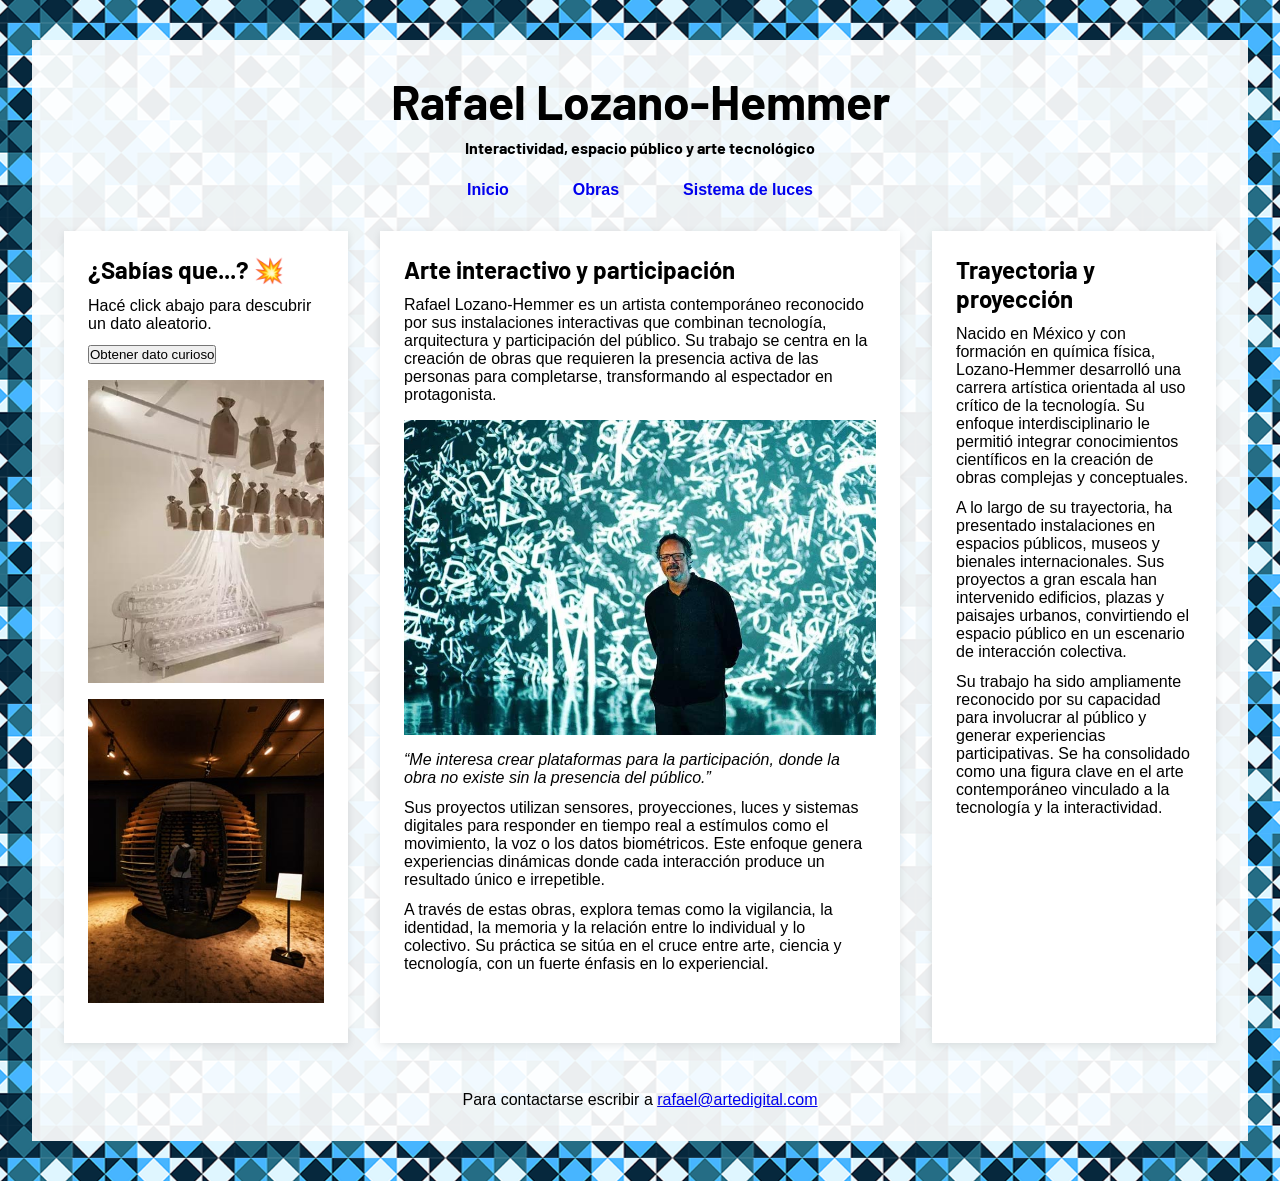
<file: index.html>
<!DOCTYPE html>
<html lang="es">
<head>
	<meta charset="utf-8">
	<meta name="viewport" content="width=device-width, initial-scale=1">
	<title>Rafael Lozano-Hemmer</title>
    <link rel="preconnect" href="https://fonts.googleapis.com">
    <link rel="preconnect" href="https://fonts.gstatic.com" crossorigin>
    <link href="https://fonts.googleapis.com/css2?family=Amatic+SC:wght@400;700&family=Anton&family=Barlow:ital,wght@0,100;0,200;0,300;0,400;0,500;0,600;0,700;0,800;0,900;1,100;1,200;1,300;1,400;1,500;1,600;1,700;1,800;1,900&family=Bebas+Neue&family=Montserrat:ital,wght@0,100..900;1,100..900&display=swap" rel="stylesheet">
    <link rel="stylesheet" href="./css/estilos.css">
</head>
<body>
        <!-- contenedor principal para centrar la página -->
    <div class="contenedor">
        <header>
            <h1>Rafael Lozano-Hemmer</h1>
            <h2>Interactividad, espacio público y arte tecnológico</h2>
            
            <nav>
                <ul>
                    <li><a href="index.html">Inicio</a></li>
                    <li><a href="pagina2.html">Obras</a></li>
                    <li><a href="pagina3.html">Sistema de luces</a></li>
                </ul>
            </nav>
        </header>

<!-- CONTENEDOR PARA LAS 3 COLUMNAS -->
<main class="columnas-contenedor">

    <!-- COLUMNA 1 IZQUIERDA, la cita y los datos curiosos -->
    <aside class="columna">

        <div class="caja-curiosa">
            <h2>¿Sabías que...? &#x1F4A5; </h2>
            <p id="dato-curioso">Hacé click abajo para descubrir un dato aleatorio.</p>
            <button id="btn-dato">Obtener dato curioso</button>
        </div>

        <img src="./img/lozano-hemmer-1.jpg" alt="Obra de Rafael Lozano-Hemmer">
        <img src="./img/lozano-hemmer-2.jpg" alt="Obra de Rafael Lozano-Hemmer">
    
    </aside>

    <!-- COLUMNA 2 CENTRO, texto principal -->
    <article class="columna">
        <section>
            <h2>Arte interactivo y participación</h2>
            <p>Rafael Lozano-Hemmer es un artista contemporáneo reconocido por sus instalaciones interactivas que combinan tecnología, arquitectura y participación del público. Su trabajo se centra en la creación de obras que requieren la presencia activa de las personas para completarse, transformando al espectador en protagonista.</p>
            <img src="./img/lozano-hemmer.jpg" alt="Retrato de Rafael Lozano-Hemmer">
                <blockquote>
                    <p><em>“Me interesa crear plataformas para la participación, donde la obra no existe sin la presencia del público.”</em></p>
                </blockquote>
            <p>Sus proyectos utilizan sensores, proyecciones, luces y sistemas digitales para responder en tiempo real a estímulos como el movimiento, la voz o los datos biométricos. Este enfoque genera experiencias dinámicas donde cada interacción produce un resultado único e irrepetible.</p>
            <p>A través de estas obras, explora temas como la vigilancia, la identidad, la memoria y la relación entre lo individual y lo colectivo. Su práctica se sitúa en el cruce entre arte, ciencia y tecnología, con un fuerte énfasis en lo experiencial.</p>
        </section>
    </article>

    <!-- COLUMNA 3 DERECHA -->
    <aside class="columna">
        <section>
            <h2>Trayectoria y proyección</h2>
            <p>Nacido en México y con formación en química física, Lozano-Hemmer desarrolló una carrera artística orientada al uso crítico de la tecnología. Su enfoque interdisciplinario le permitió integrar conocimientos científicos en la creación de obras complejas y conceptuales.</p>
            <p>A lo largo de su trayectoria, ha presentado instalaciones en espacios públicos, museos y bienales internacionales. Sus proyectos a gran escala han intervenido edificios, plazas y paisajes urbanos, convirtiendo el espacio público en un escenario de interacción colectiva.</p>
            <p>Su trabajo ha sido ampliamente reconocido por su capacidad para involucrar al público y generar experiencias participativas. Se ha consolidado como una figura clave en el arte contemporáneo vinculado a la tecnología y la interactividad.</p>
        </section>
    </aside>

</main>

        <footer>
            <p>Para contactarse escribir a <a href="mailto:rafael@artedigital.com">rafael@artedigital.com</a></p>
        </footer>

    </div>


    <script src="./js/archivo.js"></script>
</body>
</html>
</file>
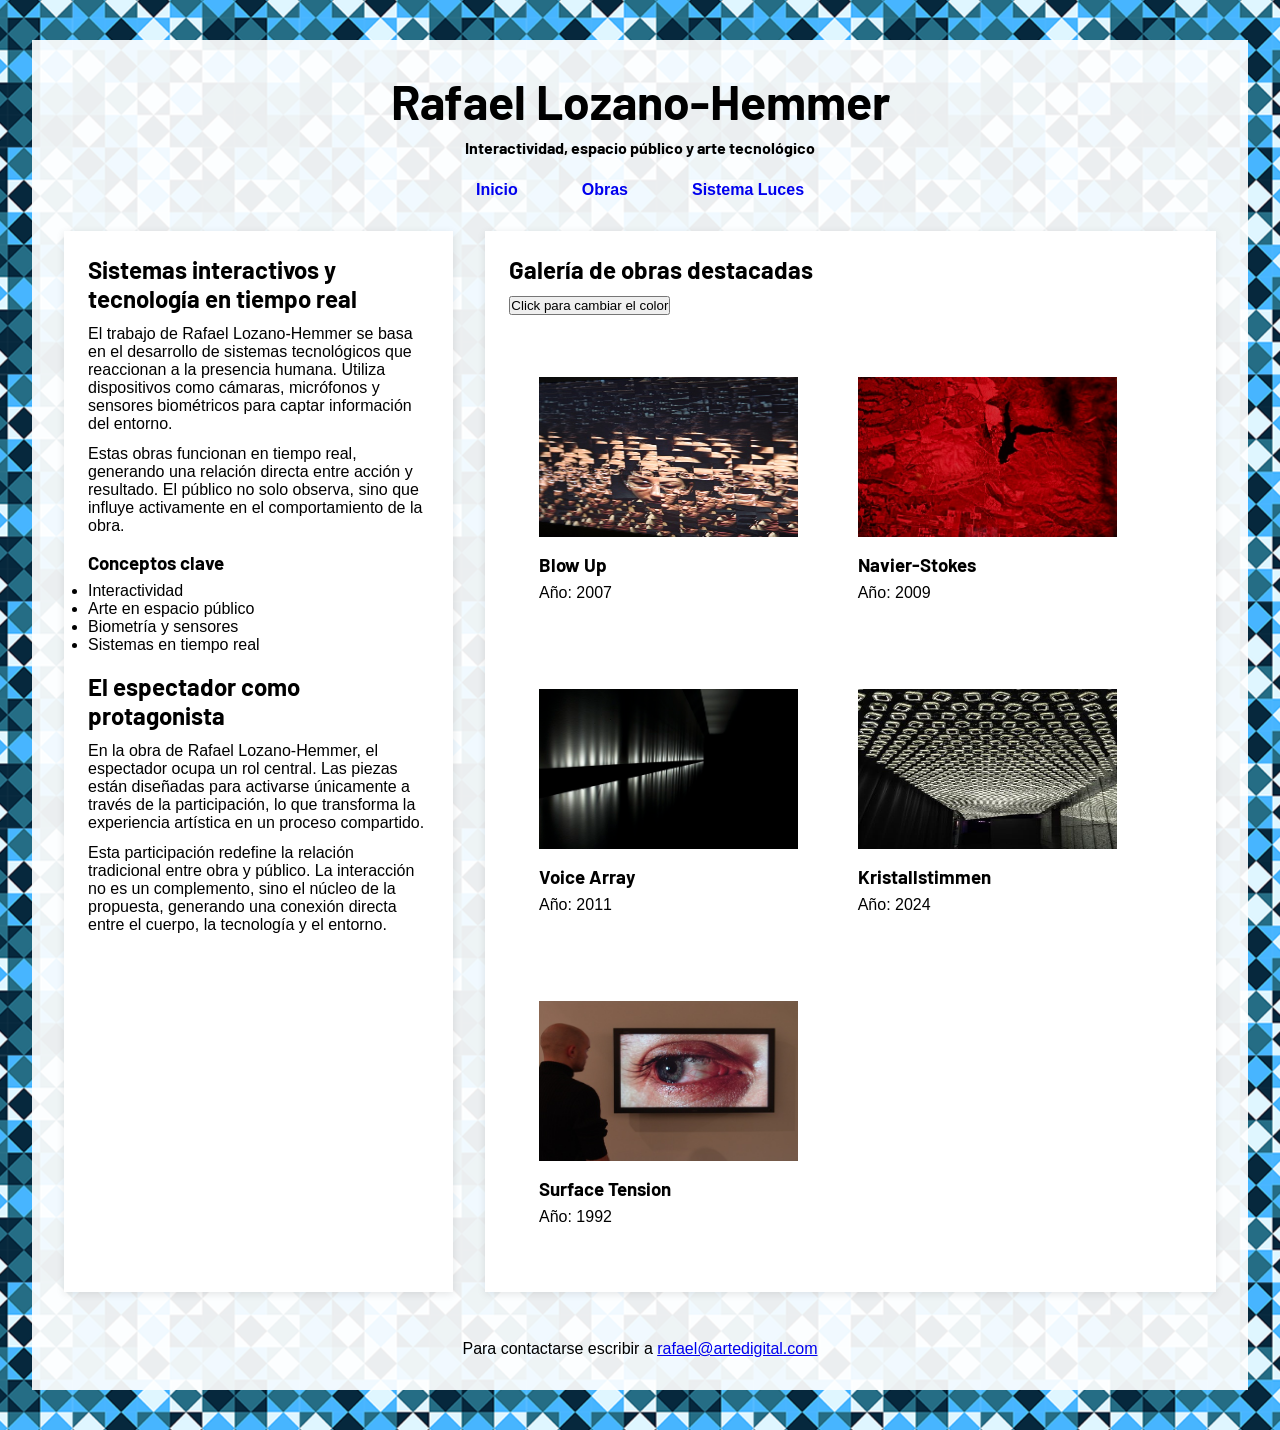
<file: pagina2.html>
<!DOCTYPE html>
<html lang="es">
<head>
    <meta charset="utf-8">
    <meta name="viewport" content="width=device-width, initial-scale=1">
    <title>Obras - Rafael Lozano-Hemmer</title>
    <link rel="preconnect" href="https://fonts.googleapis.com">
    <link rel="preconnect" href="https://fonts.gstatic.com" crossorigin>
    <link href="https://fonts.googleapis.com/css2?family=Amatic+SC:wght@400;700&family=Anton&family=Barlow:ital,wght@0,100;0,200;0,300;0,400;0,500;0,600;0,700;0,800;0,900;1,100;1,200;1,300;1,400;1,500;1,600;1,700;1,800;1,900&family=Bebas+Neue&family=Montserrat:ital,wght@0,100..900;1,100..900&display=swap" rel="stylesheet">
    <link rel="stylesheet" href="./css/estilos.css">
</head>
<body>

    <div class="contenedor">

        <!-- Encabezado y menú principal -->
        <header>
            <h1>Rafael Lozano-Hemmer</h1>
            <h2>Interactividad, espacio público y arte tecnológico</h2>
            
            <nav>
                <ul>
                    <li><a href="index.html">Inicio</a></li>
                    <li><a href="pagina2.html">Obras</a></li>
                    <li><a href="pagina3.html">Sistema Luces</a></li>
                </ul>
            </nav>
        </header>

<!-- layout de las 2 columnas -->
<main class="columnas-contenedor">
            
            <!-- columna Izquierda (angosta): textos y conceptos -->
            <aside class="columna columna-angosta">
                <h2>Sistemas interactivos y tecnología en tiempo real</h2>
                <p>El trabajo de Rafael Lozano-Hemmer se basa en el desarrollo de sistemas tecnológicos que reaccionan a la presencia humana. Utiliza dispositivos como cámaras, micrófonos y sensores biométricos para captar información del entorno.</p>
                <p>Estas obras funcionan en tiempo real, generando una relación directa entre acción y resultado. El público no solo observa, sino que influye activamente en el comportamiento de la obra.</p>

                <h3>Conceptos clave</h3>
                <ul>
                    <li>Interactividad</li>
                    <li>Arte en espacio público</li>
                    <li>Biometría y sensores</li>
                    <li>Sistemas en tiempo real</li>
                </ul>
                <br>
                <h2>El espectador como protagonista</h2>
                    <p>En la obra de Rafael Lozano-Hemmer, el espectador ocupa un rol central. Las piezas están diseñadas para activarse únicamente a través de la participación, lo que transforma la experiencia artística en un proceso compartido.</p>
                    <p>Esta participación redefine la relación tradicional entre obra y público. La interacción no es un complemento, sino el núcleo de la propuesta, generando una conexión directa entre el cuerpo, la tecnología y el entorno.</p>
            </aside>

            <!-- columna derecha (más ancha) galería y botón -->
            <article class="columna columna-ancha">

                <h2>Galería de obras destacadas</h2>
                <button id="btn-vista">Click para cambiar el color</button>
                <!-- div donde van las 5 obras con js -->
                <div id="contenedor-galeria"></div>
        
            </article>

        </main>

        <!-- pie de página -->
        <footer>
            <p>Para contactarse escribir a <a href="mailto:rafael@artedigital.com">rafael@artedigital.com</a></p>
        </footer>

    </div>
    <!-- Vinculación del script de la galería -->
    <script src="./js/galeria.js"></script>
</body>
</html>
</file>
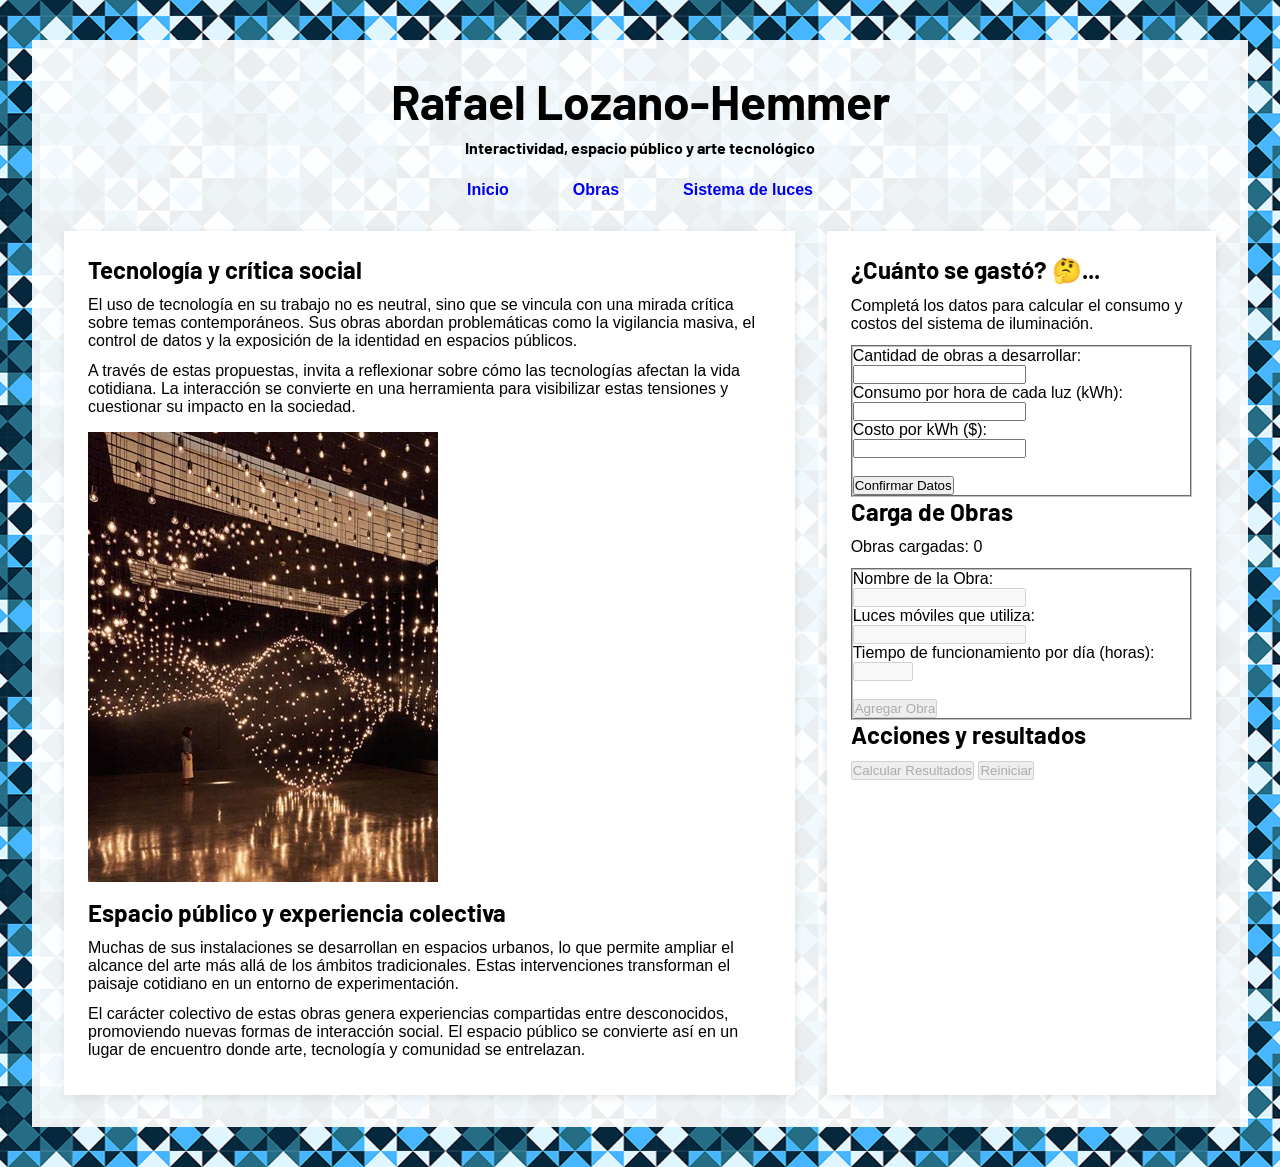
<file: pagina3.html>
<!DOCTYPE html>
<html lang="es">
<head>
	<meta charset="utf-8">
	<meta name="viewport" content="width=device-width, initial-scale=1">
	<title>Ejercicio - Rafael Lozano-Hemmer</title>
    <link rel="preconnect" href="https://fonts.googleapis.com">
    <link rel="preconnect" href="https://fonts.gstatic.com" crossorigin>
    <link href="https://fonts.googleapis.com/css2?family=Amatic+SC:wght@400;700&family=Anton&family=Barlow:ital,wght@0,100;0,200;0,300;0,400;0,500;0,600;0,700;0,800;0,900;1,100;1,200;1,300;1,400;1,500;1,600;1,700;1,800;1,900&family=Bebas+Neue&family=Montserrat:ital,wght@0,100..900;1,100..900&display=swap" rel="stylesheet">
    <link rel="stylesheet" href="./css/estilos.css">
</head>
<body>
    <!-- contenedor principal para centrar la página -->
    <div class="contenedor">
        <header>
            <h1>Rafael Lozano-Hemmer</h1>
            <h2>Interactividad, espacio público y arte tecnológico</h2>
            
            <nav>
                <ul>
                    <li><a href="index.html">Inicio</a></li>
                    <li><a href="pagina2.html">Obras</a></li>
                    <li><a href="pagina3.html">Sistema de luces</a></li>
                </ul>
            </nav>
        </header>

        <!-- CONTENEDOR PARA LAS 2 COLUMNAS -->
        <main class="columnas-contenedor">

            <!-- COLUMNA 1: texto que faltaba e imagen -->
            <article class="columna columna-texto">
                <section>
                    <h2>Tecnología y crítica social</h2>
                    <p>El uso de tecnología en su trabajo no es neutral, sino que se vincula con una mirada crítica sobre temas contemporáneos. Sus obras abordan problemáticas como la vigilancia masiva, el control de datos y la exposición de la identidad en espacios públicos.</p>
                    <p>A través de estas propuestas, invita a reflexionar sobre cómo las tecnologías afectan la vida cotidiana. La interacción se convierte en una herramienta para visibilizar estas tensiones y cuestionar su impacto en la sociedad.</p>
                    
                    <img src="./img/lozano-hemmer-3.jpg" alt="Instalación interactiva de Rafael Lozano-Hemmer">
                </section>

                <section>
                    <h2>Espacio público y experiencia colectiva</h2>
                    <p>Muchas de sus instalaciones se desarrollan en espacios urbanos, lo que permite ampliar el alcance del arte más allá de los ámbitos tradicionales. Estas intervenciones transforman el paisaje cotidiano en un entorno de experimentación.</p>
                    <p>El carácter colectivo de estas obras genera experiencias compartidas entre desconocidos, promoviendo nuevas formas de interacción social. El espacio público se convierte así en un lugar de encuentro donde arte, tecnología y comunidad se entrelazan.</p>
                </section>
            </article>

            <!-- COLUMNA 2: Calculadora - resolución del ejercicio -->
            <aside class="columna columna-ejercicio">
                <section>
                    <h2>¿Cuánto se gastó? &#x1F914;...</h2>
                    <p>Completá los datos para calcular el consumo y costos del sistema de iluminación.</p>
                    
                    <!-- PRIMER FORM: datos generales de la tarifa y cantidad de obras -->
                    <form id="form-configuracion">
                        <fieldset id="fieldset-configuracion">
                            <label for="cant-obras">Cantidad de obras a desarrollar:</label><br>
                            <input type="number" min="1" id="cant-obras"><br>

                            <label for="consumo-horas">Consumo por hora de cada luz (kWh):</label><br>
                            <input type="number" min="0.01" step="0.01" id="consumo-horas"><br>

                            <label for="costo-kwh">Costo por kWh ($):</label><br>
                            <input type="number" min="0.01" step="0.01" id="costo-kwh"><br><br>

                            <button type="button" id="btn-iniciar">Confirmar Datos</button>
                        </fieldset>
                    </form>
                </section>

                <section>
                    <h2>Carga de Obras</h2>
                    <p id="contador">Obras cargadas: 0</p>
                    
                    <!-- SEGUNDO FORM: Carga de cada obra dentro de un fieldset -->
                    <form id="ingresar-obras">
                        <fieldset id="fieldset-obras" disabled>
                            <label for="nombre-obra">Nombre de la Obra:</label><br>
                            <input type="text" id="nombre-obra"><br>

                            <label for="cantidad-luz">Luces móviles que utiliza:</label><br>
                            <input type="number" min="0" id="cantidad-luz"><br>

                            <label for="tiempo-dia">Tiempo de funcionamiento por día (horas):</label><br>
                            <input type="number" min="0.1" max="24" step="0.1" id="tiempo-dia"><br><br>

                            <button type="button" id="btn-agregar-obra">Agregar Obra</button>
                        </fieldset>
                    </form>
                </section>

                <section id="seccion-resultados">
                    <h2>Acciones y resultados</h2>
                    
                    <!-- Botones de control -->
                    <button type="button" id="btn-calcular" disabled>Calcular Resultados</button>
                    <button type="button" id="btn-reiniciar" disabled>Reiniciar</button>

                    <!-- Contenedor donde js pone las respuestas -->
                    <div id="resultados"></div>
                </section>
            </aside>
        </main>
    </div>

    <script src="./js/ejercicio.js"></script>
</body>
</html>
</file>
<file: css/estilos.css>
/* selector universal para que no desborde */
* {
    margin: 0;
    padding: 0;
}

body {
    background-image: url('../img/fondo.png');
    background-position: center;
    font-family: Arial, sans-serif;
    display: flex;
    justify-content: center;
    padding: 2.5rem 0; /* margen vertical para dejar ver el fondo*/
}
h1,h2,h3 { font-family: "barlow"; }

.contenedor {
    width: 90%;
    max-width: 75rem;
    background-color: rgba(255, 255, 255, 0.92); /* un poco de transparencia */
    padding: 2rem;
}

/* encabezado y menu de navegación */
header { text-align: center; margin-bottom: 2rem; }

header h1 {
    font-size: 3rem; 
    margin-bottom: 0.5rem; /* separa el h1 del h2 */
}

/* subtítulo */
header h2 {
    font-size: 1rem; 
    margin-bottom: 1.5rem; /* separa el subtítulo del nav */
}

/* navegación y menú horizontal  */
nav ul {
    list-style: none;
    display: flex;
    justify-content: center;
    align-items: center;
}

/* separa los ítems del menú con margin */
nav li { margin: 0 1rem; }

/* agranda el texto y le da formato visual de botón */
nav a {
    text-decoration: none;
    font-size: 1rem; 
    font-weight: bold;
    padding: 0.5rem 1rem; /* espacio interno alrededor de cada palabra */
}
/* estilo al pasar el mouse por encima */
nav a:hover { background-color: #038bca; color: white;}

/* contenedor de las 3 columnas */
.columnas-contenedor {
    display: flex;
    align-items: stretch; /* alturas iguales */
}
/* separación de los títulos y párrafos */
.columna h2 { margin-bottom: 0.75rem; }
.columna h3 { margin-top: 1rem; margin-bottom: 0.5rem; }
.columna p { margin-bottom: 0.75rem; }

/* estilo de las columnas */
.columna {
    background-color: white; /* fondo blanco para las tarjetas */
    padding: 1.5rem;
    margin: 0 1rem; /* Espacio horizontal entre columnas */
    box-shadow: 0 0.125rem 0.5rem rgba(0, 0, 0, 0.1);
}
.columna:hover { background-color: #038bca; color: white; }

/* columnas laterales izq. y der. */
aside.columna { flex: 1; }

/* COLUMNA CENTRAL (Más ancha) */
article.columna { flex: 2; }

/* saca los márgenes en los extremos de afuera */
.columna:first-child { margin-left: 0; }
.columna:last-child { margin-right: 0; }

/* ajustes de la imagen para que no se vaya a cualquier lado */
.columna img {
    max-width: 100%;
    height: auto;
    display: block;
    margin: 1rem 0;
}
/* pie de página */
footer {padding-top: 3rem; text-align: center;}

/*                         PAGINA 2                           */

/* Contenedor Flexbox de la galería */
#contenedor-galeria {
    display: flex;
    flex-wrap: wrap;
    margin-top: 1rem;
}

/* Cada ítem ocupa la mitad menos los márgenes laterales */
.imagen-obra {
    width: 38%;
    margin: 2%;
    background-color: white;
    color: black;
    padding: 1rem;
    border: 0.0625rem white;
}

/* Ajuste de la imagen interna */
.imagen-obra img {
    width: 100%;
    height: 10rem;
}

/*                         PAGINA 3                           */
</file>
